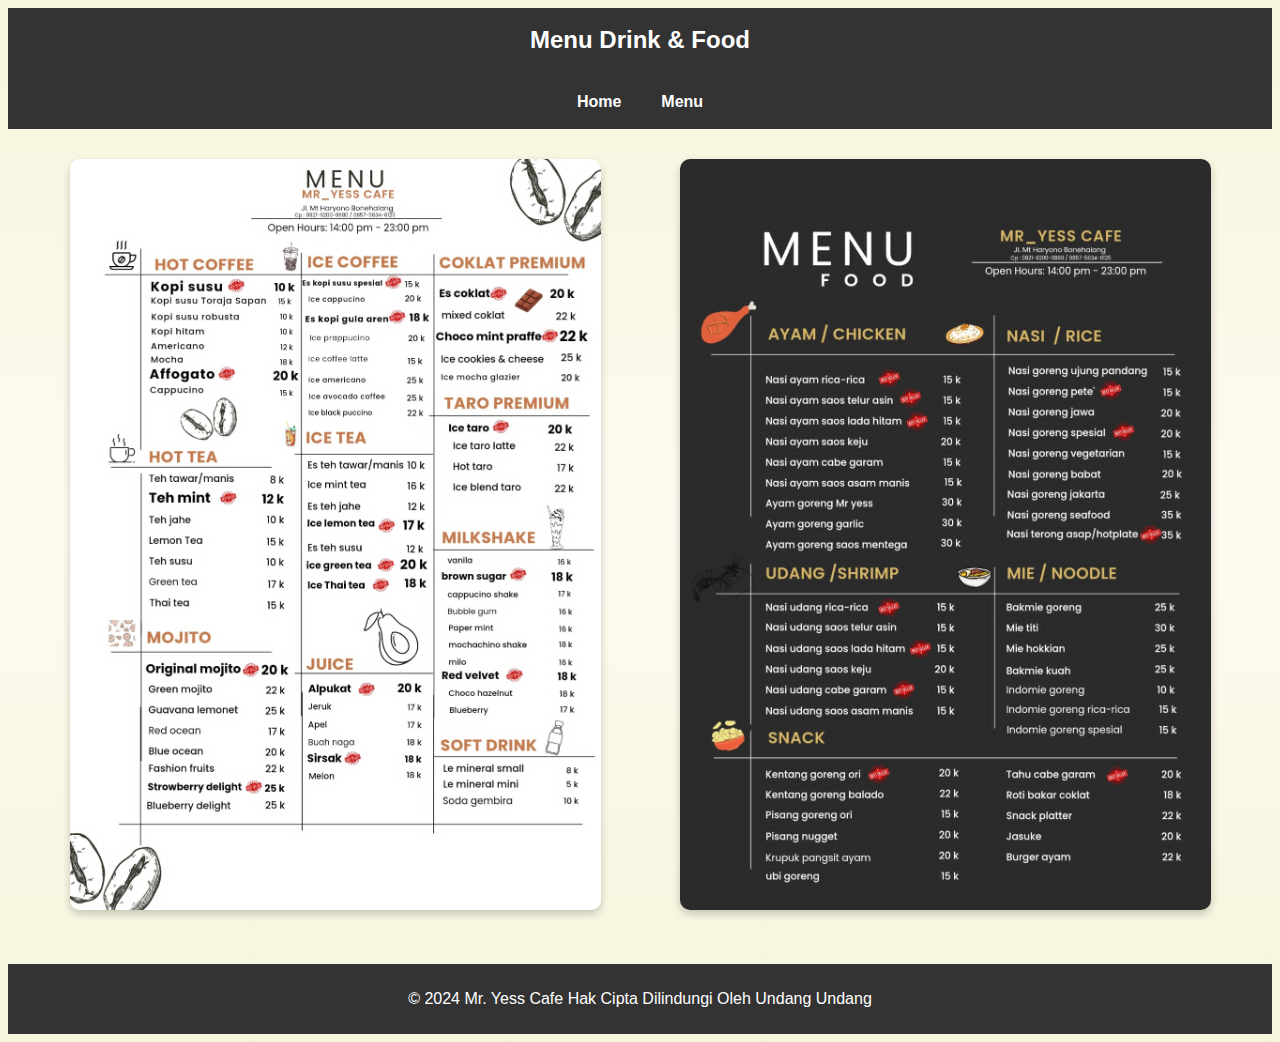
<file: menu.html>
<!DOCTYPE html>
<html lang="en">

<head>
    <meta charset="UTF-8">
    <meta name="viewport" content="width=device-width, initial-scale=1.0">
    <title>Menu | Mr. Yess Cafe</title>
    <link rel="stylesheet" href="css/style.css">
</head>

<body>
    <header>
        <h1>Menu Drink & Food</h1>
        <nav>
            <ul>
                <li><a href="index.html">Home</a></li>
                <li><a href="menu.html">Menu</a></li>
            </ul>
        </nav>
    </header>
    <main>
        <section class="menu">
            <div class="menu-images">
                <div class="menu-item">
                    <img src="img/drink.jpeg" alt="Menu Minuman" />
                </div>
                <div class="menu-item">
                    <img src="img/food.jpeg" alt="Menu Makanan" />
                </div>
            </div>
        </section>
    </main>
    <footer>
        <p>&copy; 2024 Mr. Yess Cafe Hak Cipta Dilindungi Oleh Undang Undang</p>
    </footer>
</body>


</html>
</file>
<file: css/style.css>
/* CSS untuk Header */
header {
    display: flex;
    flex-direction: column; /* Atur elemen header secara vertikal */
    align-items: center; /* Pusatkan elemen */
    background-color: #333;
    color: #fff;
    padding: 2px 0; /* Tambahkan padding vertikal */
    gap: 8px; /* Atur jarak antar elemen di dalam header */
}



/* CSS tambahan untuk header (tidak berubah di semua halaman) */
header {
    background-color: #333;
    color: #fff;
    padding: 2px 0;
}

/* CSS untuk Background */
body {
    background: linear-gradient(to bottom, #f5f5dc, #fffaf0, #f5f5dc); /* Gradien warna cream */
    color: #333; /* Warna teks untuk kontras */
    font-family: Arial, sans-serif; /* Font keluarga untuk teks */
}


.logo-container {
    display: flex;
    align-items: center; /* Pusatkan logo dan teks secara vertikal */
    gap: 15px; /* Beri jarak antara logo dan teks */
    margin-bottom: 10px; /* Jarak antara logo dan teks lainnya */
}

.logo {
    width: 100px; /* Sesuaikan ukuran logo */
    height: auto;
}

header h1 {
    font-size: 24px; /* Ukuran tulisan "Welcome to Mr. Yess Cafe" */
    margin-bottom: 5px; /* Jarak antara h1 ke elemen bawah */
}

.sub-header {
    margin-top: -10px; /* Dekatkan ke logo-container */
    line-height: 1.5; /* Atur spasi baris */
}

header h6 {
    font-size: 14px; /* Ukuran lebih kecil */
    color: #fff;
    text-align: center; /* Pusatkan teks */
    line-height: 1.5; /* Spasi antar baris seperti di Word */
    margin-top: -10px; /* Sesuaikan untuk mendekatkan ke elemen atas */
    margin-bottom: 0; /* Atur jarak ke elemen bawah */
}



/* CSS untuk Navigasi */
nav {
    margin-top: 10px; /* Jarak antara teks dan menu */
    text-align: center;
    background-color: #333;
    width: 100%;
}

nav ul {
    list-style: none;
    padding: 0;
    display: flex;
    justify-content: center;
    gap: 20px;
}

nav ul li a {
    color: #fff;
    text-decoration: none;
    font-weight: bold;
    padding: 5px 10px;
    border-radius: 5px;
    transition: background-color 0.3s ease;
}

nav ul li a:hover {
    background-color: #555;
}

/* CSS untuk Home Section */
.home-content {
    padding: 20px;
    text-align: center;
    position: relative; /* Menjadikan elemen ini sebagai referensi untuk peta */
}

.home-content h2 {
    font-size: 30px;
    margin-bottom: 0px;
}

.cafe-image {
    width: 100%; /* Sesuaikan lebar gambar dengan lebar elemen induknya */
    max-width: 800px; /* Maksimum lebar gambar */
    height: auto; /* Jaga proporsi gambar */
    margin: 0 auto; /* Pusatkan gambar jika elemen induknya lebih lebar */
    display: block; /* Hilangkan jarak default inline */
}

#map {
    position: absolute; /* Peta diposisikan absolut */
    bottom: 10px; /* Jarak dari bawah */
    right: 10px; /* Jarak dari kanan */
    width: 300px; /* Lebar peta */
    height: 200px; /* Tinggi peta */
    border: 2px solid #ccc; /* Tambahkan border jika diperlukan */
    z-index: 10; /* Peta tampil di atas gambar */
}


/* CSS untuk Menu */
.menu {
    margin: 20px auto;
    text-align: center;
    max-width: 1200px;
}

.menu-images {
    display: flex;
    justify-content: center;
    gap: 20px; /* Jarak antar gambar */
    margin-bottom: 20px; /* Jarak dari bagian menu lainnya */
}

.menu-item {
    text-align: center; /* Agar teks di bawah gambar sejajar */
}

.menu-item img {
    width: 500px; /* Atur ukuran gambar */
    height: auto; /* Proporsional sesuai dimensi asli */
    border-radius: 10px; /* Sudut gambar melengkung */
    box-shadow: 0 4px 8px rgba(0, 0, 0, 0.2); /* Efek bayangan */
}

.menu-item p {
    margin-top: 10px; /* Jarak antara gambar dan teks */
    font-weight: bold; /* Menebalkan teks */
    font-size: 16px; /* Ukuran teks */
}


/* CSS untuk Peta */
#map {
    height: 400px; /* Atur tinggi peta */
    width: 400px;  /* Atur lebar peta agar berbentuk persegi */
    margin: 0 auto; /* Pusatkan peta */
    border: 2px solid #333; /* Tambahkan border untuk estetika */
    border-radius: 10px; /* Sudut peta melengkung */
    box-shadow: 0 4px 8px rgba(0, 0, 0, 0.2); /* Efek bayangan */
}



/* CSS untuk Footer */
footer {
    text-align: center;
    padding: 10px 0;
    background-color: #333;
    color: #fff;
    position: relative; /* Pastikan footer tetap di bawah */
    bottom: 0;
    width: 100%;
}



/* CSS Responsif untuk Layar Kecil */
@media (max-width: 768px) {

#map {
        position: relative; /* Ubah posisi peta agar berada di bawah gambar */
        bottom: 0; /* Menghilangkan jarak dari bawah */
        right: 0; /* Menghilangkan jarak dari kanan */
        width: 100%; /* Lebar peta 100% agar sesuai dengan layar perangkat mobile */
        height: 250px; /* Menyesuaikan tinggi peta di perangkat mobile */
        border: none; /* Hilangkan border pada peta */
        margin-top: 10px; /* Memberikan jarak antara gambar dan peta */
    }

    header h1 {
        font-size: 18px; /* Ukuran lebih kecil untuk layar HP */
    }

    .logo {
        width: 80px; /* Ukuran logo lebih kecil */
    }

    header h6 {
        font-size: 12px; /* Sesuaikan ukuran sub-header */
        margin-top: -5px;
    }

    nav ul {
        flex-direction: column; /* Menu vertikal untuk layar kecil */
        gap: 10px; /* Jarak antar menu */
    }

    .menu-images {
        
        max-width: 100%; /* Maksimum lebar menjadi 100% dari layar */
    }
}

    

    .menu-item img {
        width: 90%; /* Sesuaikan gambar dengan lebar layar */
    }

    .cafe-image {
        max-width: 100%; /* Gambar utama menyesuaikan layar */
    }

    .menu {
        padding: 10px; /* Kurangi padding untuk layar kecil */
    }
</file>
